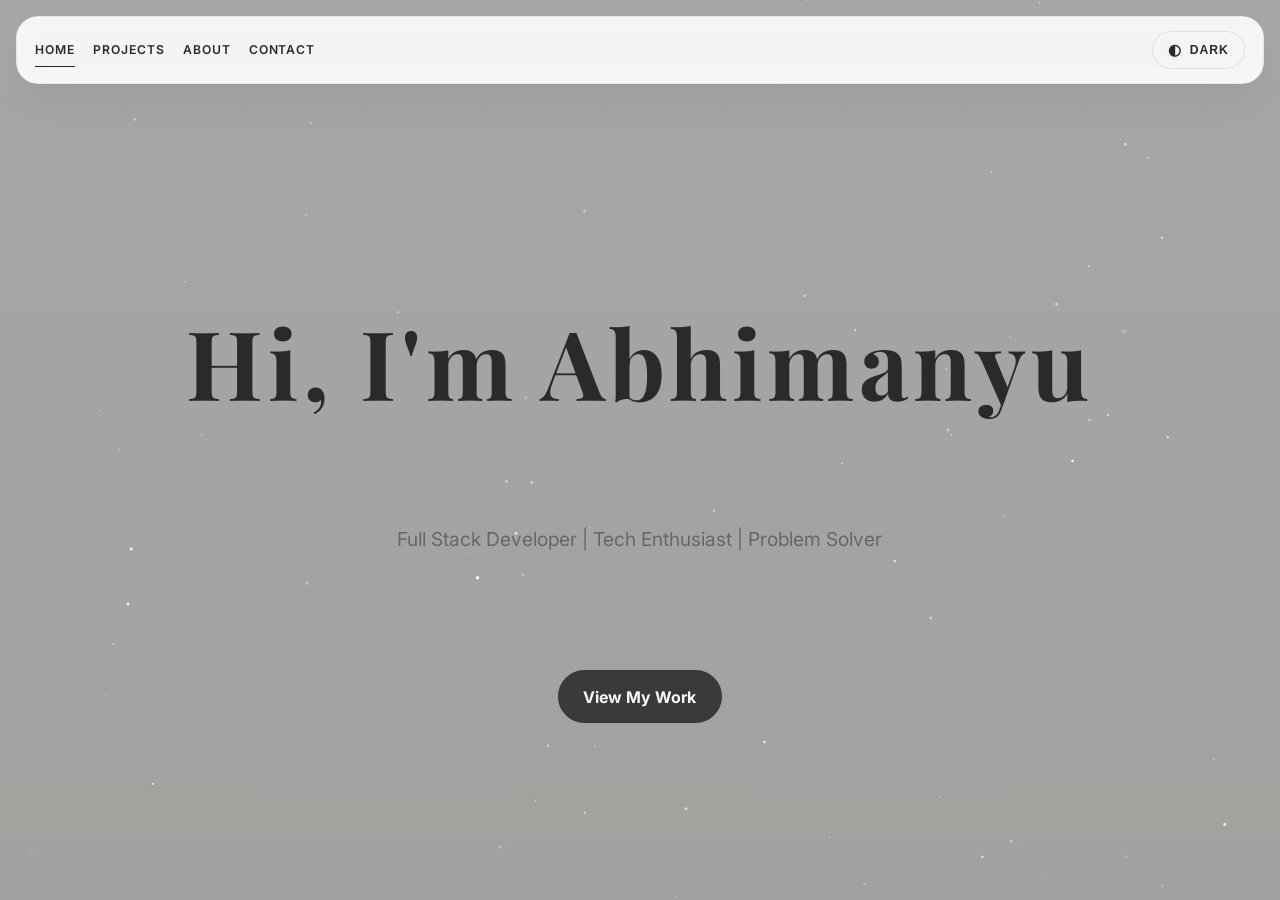
<file: index.html>
<!DOCTYPE html>
<html lang="en">
<head>
    <meta charset="UTF-8">
    <meta name="viewport" content="width=device-width, initial-scale=1.0">
    <title>Home</title>
    <link rel="stylesheet" href="style.css">
    <link rel="icon" type="image/png" href="https://raw.githubusercontent.com/kameno22/kameno22.github.io/refs/heads/main/resources/favicon.png">
</head>
<body>
    <canvas id="starCanvas"></canvas>

    <button class="hamburger-menu" id="hamburgerBtn" aria-label="Toggle menu" aria-expanded="false">
        <span></span>
        <span></span>
        <span></span>
    </button>

    <div class="sidebar-overlay" id="sidebarOverlay"></div>

    <nav class="floating-navbar" id="sidebarDrawer">
        <ul class="navbar-links" id="navbarLinks">
            <li><a href="index.html" class="active">Home</a></li>
            <li><a href="project.html">Projects</a></li>
            <li><a href="about.html">About</a></li>
            <li><a href="contact.html">Contact</a></li>
        </ul>
        <button class="theme-toggle" type="button" data-theme-toggle aria-pressed="false">
            <span class="theme-toggle-icon">◐</span>
            <span data-theme-label>Light</span>
        </button>
    </nav>

    <div class="container">
        <header class="hero-header">
            <h1>Hi, I'm <span class="accent">Abhimanyu</span></h1>
            <p>Full Stack Developer | Tech Enthusiast | Problem Solver</p>
            <a href="project.html" class="cta-button">View My Work</a>
        </header>


    </div>

    <footer>
        <p>&copy; 2026 Abhimanyu. All rights reserved.</p>
    </footer>

    <script src="script.js"></script>
</body>
</html>
</file>
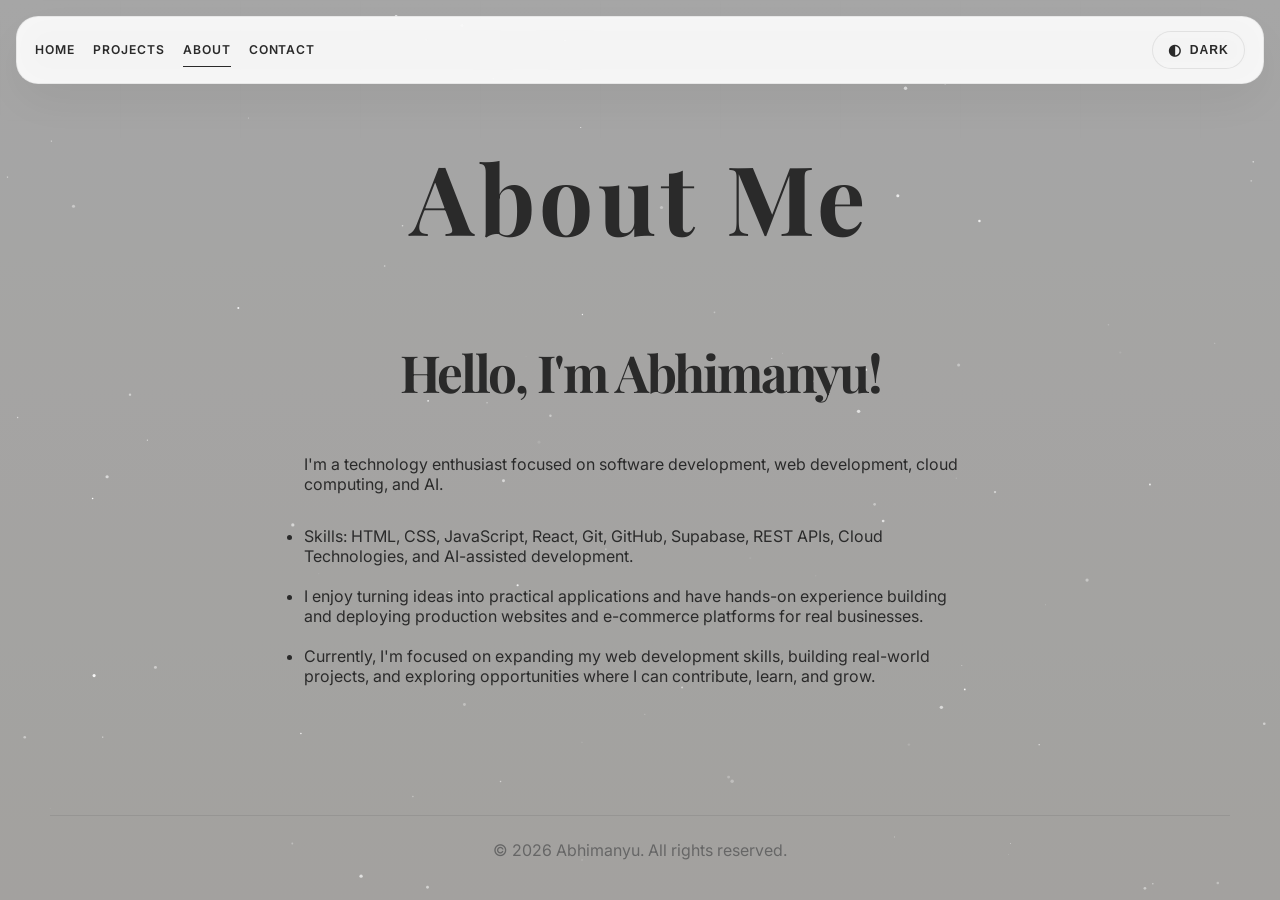
<file: about.html>
<!DOCTYPE html>
<html lang="en">
<head>
    <meta charset="UTF-8">
    <meta name="viewport" content="width=device-width, initial-scale=1.0">
    <title>About Me</title>
    <link rel="stylesheet" href="style.css">
    <link rel="icon" type="image/png" href="https://raw.githubusercontent.com/kameno22/kameno22.github.io/refs/heads/main/resources/favicon.png">
</head>
<body>
    <canvas id="starCanvas"></canvas>

    <button class="hamburger-menu" id="hamburgerBtn" aria-label="Toggle menu" aria-expanded="false">
        <span></span>
        <span></span>
        <span></span>
    </button>

    <div class="sidebar-overlay" id="sidebarOverlay"></div>

    <nav class="floating-navbar" id="sidebarDrawer">
        <ul class="navbar-links" id="navbarLinks">
            <li><a href="index.html">Home</a></li>
            <li><a href="project.html">Projects</a></li>
            <li><a href="about.html" class="active">About</a></li>
            <li><a href="contact.html">Contact</a></li>
        </ul>
        <button class="theme-toggle" type="button" data-theme-toggle aria-pressed="false">
            <span class="theme-toggle-icon">◐</span>
            <span data-theme-label>Light</span>
        </button>
    </nav>

    <div class="container">
        <header style="padding-top: 150px;">
            <h1>About <span class="accent">Me</span></h1>
        </header>

        <div class="main-content">
            <section class="section">
                <div class="about-content">
                    <h2>Hello, I'm Abhimanyu!</h2>
                    <p>
                I'm a technology enthusiast focused on software development, web development, cloud computing, and AI.
                    </p>
                    <p>
                        <ul>
                    <li>Skills: HTML, CSS, JavaScript, React, Git, GitHub, Supabase, REST APIs, Cloud Technologies, and AI-assisted development.</li><br>

                    <li>I enjoy turning ideas into practical applications and have hands-on experience building and deploying production websites and e-commerce platforms for real businesses.</li><br>

                    <li>Currently, I'm focused on expanding my web development skills, building real-world projects, and exploring opportunities where I can contribute, learn, and grow.</li><br>
                    </ul>
                    </p>

                </div>
            </section>
        </div>
    </div>

    <footer>
        <p>&copy; 2026 Abhimanyu. All rights reserved.</p>
    </footer>

    <script src="script.js"></script>
</body>
</html>
</file>
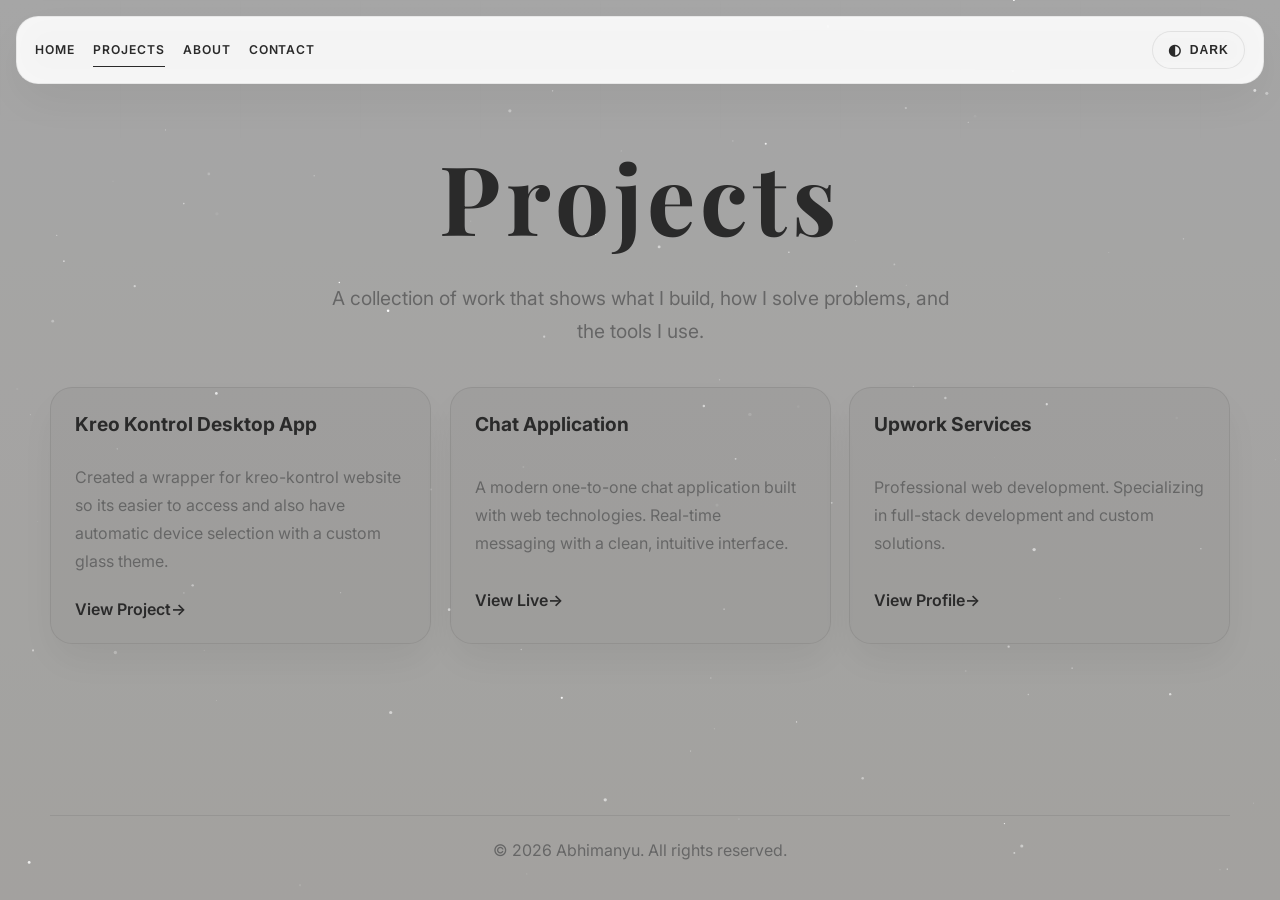
<file: project.html>
<!DOCTYPE html>
<html lang="en">
<head>
    <meta charset="UTF-8">
    <meta name="viewport" content="width=device-width, initial-scale=1.0">
    <title>Projects</title>
    <link rel="stylesheet" href="style.css">
    <link rel="icon" type="image/png" href="https://raw.githubusercontent.com/kameno22/kameno22.github.io/refs/heads/main/resources/favicon.png">
</head>
<body>
    <canvas id="starCanvas"></canvas>

    <button class="hamburger-menu" id="hamburgerBtn" aria-label="Toggle menu" aria-expanded="false">
        <span></span>
        <span></span>
        <span></span>
    </button>

    <div class="sidebar-overlay" id="sidebarOverlay"></div>

    <nav class="floating-navbar" id="sidebarDrawer">
        <ul class="navbar-links" id="navbarLinks">
            <li><a href="index.html">Home</a></li>
            <li><a href="project.html" class="active">Projects</a></li>
            <li><a href="about.html">About</a></li>
            <li><a href="contact.html">Contact</a></li>
        </ul>
        <button class="theme-toggle" type="button" data-theme-toggle aria-pressed="false">
            <span class="theme-toggle-icon">◐</span>
            <span data-theme-label>Light</span>
        </button>
    </nav>

    <div class="container">
        <header style="padding-top: 150px;">
            <h1><span class="accent">Projects</span></h1>
            <br><br>
            <p>A collection of work that shows what I build, how I solve problems, and the tools I use.</p>
        </header>

        <div class="main-content">
            <section class="section" id="projects">
                <div class="projects-grid">
                    <a href="https://github.com/abhi0-tech/kreo-kontrol-app" target="_blank" rel="noopener noreferrer" class="project-card">
                        <h3>Kreo Kontrol Desktop App</h3>
                        <p>Created a wrapper for kreo-kontrol website so its easier to access and also have automatic device selection with a custom glass theme.</p>
                        <span class="view-btn">View Project</span>
                    </a>
                    <a href="https://conecta-tpg1.onrender.com/" target="_blank" rel="noopener noreferrer" class="project-card">
                        <h3>Chat Application</h3>
                        <p>A modern one-to-one chat application built with web technologies. Real-time messaging with a clean, intuitive interface.</p>
                        <span class="view-btn">View Live</span>
                    </a>
                    <a href="https://www.upwork.com/services/product/development-it-a-full-fledged-website-2106696555808700389?ref=project_share" target="_blank" rel="noopener noreferrer" class="project-card">
                        <h3>Upwork Services</h3>
                        <p>Professional web development. Specializing in full-stack development and custom solutions.</p>
                        <span class="view-btn">View Profile</span>
                    </a>

                </div>
            </section>
        </div>
    </div>

    <footer>
        <p>&copy; 2026 Abhimanyu. All rights reserved.</p>
    </footer>

    <script src="script.js"></script>
</body>
</html>
</file>
<file: style.css>
@import url('https://fonts.googleapis.com/css2?family=Playfair+Display:wght@500;600;700&family=Inter:wght@300;400;500;600;700&display=swap');

:root {
    --bg-primary: #000000;
    --bg-secondary: #090909;
    --surface-primary: rgba(255, 255, 255, 0.05);
    --surface-secondary: rgba(255, 255, 255, 0.08);
    --text-primary: #f7f7f7;
    --text-secondary: #b8b8b8;
    --border-color: rgba(255, 255, 255, 0.12);
    --shadow-color: rgba(0, 0, 0, 0.38);
    --accent-primary: #ffffff;
    --accent-secondary: #d9d9d9;
    --navbar-bg: rgba(8, 8, 8, 0.78);
    --navbar-border: rgba(255, 255, 255, 0.14);
    --star-color: rgba(255, 255, 255, 0.92);
}

body.theme-light {
    --bg-primary: #faf8f4;
    --bg-secondary: #ffffff;
    --surface-primary: rgba(0, 0, 0, 0.04);
    --surface-secondary: rgba(0, 0, 0, 0.06);
    --text-primary: #2a2a2a;
    --text-secondary: #666666;
    --border-color: rgba(0, 0, 0, 0.08);
    --shadow-color: rgba(0, 0, 0, 0.06);
    --accent-primary: #3a3a3a;
    --accent-secondary: #5a5a5a;
    --navbar-bg: rgba(255, 255, 255, 0.92);
    --navbar-border: rgba(0, 0, 0, 0.06);
    --star-color: rgba(100, 100, 100, 0.5);
}

* {
    box-sizing: border-box;
    margin: 0;
    padding: 0;
}

html {
    scroll-behavior: smooth;
}

body {
    min-height: 100vh;
    overflow-x: hidden;
    background:
        radial-gradient(circle at 18% 18%, rgba(255, 255, 255, 0.06), transparent 26%),
        radial-gradient(circle at 82% 12%, rgba(255, 255, 255, 0.05), transparent 22%),
        linear-gradient(180deg, var(--bg-secondary), var(--bg-primary));
    color: var(--text-primary);
    font-family: 'Inter', -apple-system, BlinkMacSystemFont, 'Segoe UI', sans-serif;
    position: relative;
    transition: background-color 0.35s ease, color 0.35s ease;
    display: flex;
    flex-direction: column;
    animation: siteFadeInBlur 0.7s ease both;
}

body::before {
    content: '';
    position: fixed;
    inset: 0;
    background-image: linear-gradient(rgba(255, 255, 255, 0.02) 1px, transparent 1px), linear-gradient(90deg, rgba(255, 255, 255, 0.02) 1px, transparent 1px);
    background-size: 120px 120px;
    mask-image: linear-gradient(to bottom, rgba(0, 0, 0, 0.55), transparent 80%);
    pointer-events: none;
    z-index: 0;
}

body.page-fade-out {
    opacity: 0.92;
}

canvas#starCanvas {
    position: fixed;
    inset: 0;
    width: 100%;
    height: 100%;
    display: block;
    z-index: 1;
    pointer-events: none;
}

.container,
footer {
    position: relative;
    z-index: 2;
}

.floating-navbar {
    position: fixed;
    top: 16px;
    left: 16px;
    right: 16px;
    width: calc(100% - 32px);
    z-index: 20;
    display: flex;
    align-items: center;
    justify-content: space-between;
    gap: 16px;
    padding: 14px 18px;
    border-radius: 22px;
    background: var(--navbar-bg);
    border: 1px solid var(--navbar-border);
    backdrop-filter: blur(18px);
    -webkit-backdrop-filter: blur(18px);
    box-shadow: 0 18px 50px var(--shadow-color);
}

.hamburger-menu {
    position: fixed;
    top: 16px;
    left: 16px;
    z-index: 25;
    display: none;
    flex-direction: column;
    gap: 5px;
    background: none;
    border: none;
    cursor: pointer;
    padding: 8px;
    align-items: center;
    justify-content: center;
}

.hamburger-menu span {
    width: 24px;
    height: 2px;
    background: var(--text-primary);
    border-radius: 2px;
    transition: all 0.3s ease;
    display: block;
}

.hamburger-menu.active span:nth-child(1) {
    transform: rotate(45deg) translate(8px, 8px);
}

.hamburger-menu.active span:nth-child(2) {
    opacity: 0;
}

.hamburger-menu.active span:nth-child(3) {
    transform: rotate(-45deg) translate(8px, -8px);
}

.sidebar-overlay {
    display: none;
    position: fixed;
    top: 0;
    left: 0;
    right: 0;
    bottom: 0;
    background: rgba(0, 0, 0, 0.5);
    z-index: 15;
    opacity: 0;
    pointer-events: none;
    transition: opacity 0.3s ease;
}

.sidebar-overlay.active {
    opacity: 1;
    pointer-events: auto;
}

.navbar-links {
    list-style: none;
    display: flex;
    align-items: center;
    gap: 18px;
    flex-wrap: wrap;
}

.floating-navbar a,
.theme-toggle {
    color: var(--text-primary);
    text-decoration: none;
    text-transform: uppercase;
    letter-spacing: 0.08em;
    font-size: 0.76rem;
    font-weight: 600;
}

.floating-navbar a {
    position: relative;
    display: inline-flex;
    align-items: center;
    padding: 0.45rem 0;
}

.floating-navbar a::after {
    content: '';
    position: absolute;
    left: 0;
    bottom: -2px;
    width: 100%;
    height: 1px;
    transform: scaleX(0);
    transform-origin: left;
    background: currentColor;
    transition: transform 0.2s ease;
}

.floating-navbar a.active::after {
    transform: scaleX(1);
}

.floating-navbar a:hover {
    color: var(--accent-secondary);
}

.floating-navbar a:hover::after {
    transform: scaleX(1);
}

.theme-toggle {
    display: inline-flex;
    align-items: center;
    gap: 0.5rem;
    border: 1px solid var(--border-color);
    border-radius: 999px;
    padding: 0.65rem 0.95rem;
    background: rgba(255, 255, 255, 0.05);
    cursor: pointer;
    white-space: nowrap;
}

.theme-toggle-icon {
    font-size: 0.95rem;
    line-height: 1;
}

.container {
    width: min(1180px, calc(100% - 32px));
    margin: 0 auto;
    flex: 1;
}

header {
    min-height: 100vh;
    display: grid;
    place-items: center;
    text-align: center;
    padding: 6.5rem 0 4rem;
}

/* Reduce header height for about/contact pages */
header:not(.hero-header) {
    min-height: auto;
    padding: 3rem 0 2rem;
}

/* Keep full-height hero on home page */
header.hero-header {
    min-height: 100vh;
    padding: 6.5rem 0 4rem;
}

header.hero-header h1,
header.hero-header p,
header.hero-header .cta-button,
.about-content h2,
.about-content p,
.contact-links .contact-link {
    opacity: 0;
    animation: liftUp 0.75s cubic-bezier(0.34, 1.56, 0.64, 1) both;
}

header.hero-header h1 {
    animation-delay: 0.12s;
}

header.hero-header p {
    animation-delay: 0.28s;
}

header.hero-header .cta-button {
    animation-delay: 0.44s;
}

.about-content h2 {
    animation-delay: 0.12s;
}

.about-content p:nth-of-type(1) {
    animation-delay: 0.24s;
}

.about-content p:nth-of-type(2) {
    animation-delay: 0.36s;
}

.about-content p:nth-of-type(3) {
    animation-delay: 0.48s;
}

.contact-links .contact-link:nth-child(1) {
    animation-delay: 0.12s;
}

.contact-links .contact-link:nth-child(2) {
    animation-delay: 0.24s;
}

.contact-links .contact-link:nth-child(3) {
    animation-delay: 0.36s;
}

/* Projects page animations */
header:not(.hero-header) h1,
header:not(.hero-header) p,
.projects-grid .project-card {
    opacity: 0;
    animation: liftUp 0.75s cubic-bezier(0.34, 1.56, 0.64, 1) both;
}

header:not(.hero-header) h1 {
    animation-delay: 0.12s;
}

header:not(.hero-header) p {
    animation-delay: 0.28s;
}

.projects-grid .project-card:nth-child(1) {
    animation-delay: 0.12s;
}

.projects-grid .project-card:nth-child(2) {
    animation-delay: 0.24s;
}

.projects-grid .project-card:nth-child(3) {
    animation-delay: 0.36s;
}

header h1 {
    font-family: 'Playfair Display', serif;
    font-size: clamp(3rem, 8vw, 6rem);
    line-height: 0.96;
    letter-spacing: 0.05em;
    margin-bottom: 0;
}

/* Hero header specific styles */
header.hero-header h1 {
    margin-bottom: -18rem;
}

.accent {
    font-weight: 700;
}

header p {
    max-width: 40rem;
    margin: 0 auto 0.5rem;
    color: var(--text-secondary);
    font-size: clamp(1rem, 1.8vw, 1.2rem);
    line-height: 1.7;
}

/* Hero header specific styles */
header.hero-header p {
    margin: 0 auto -12rem;
}

.cta-button {
    display: inline-flex;
    align-items: center;
    justify-content: center;
    padding: 0.95rem 1.55rem;
    border-radius: 999px;
    border: 1px solid var(--border-color);
    background: var(--accent-primary);
    color: var(--bg-primary);
    text-decoration: none;
    font-weight: 700;
    transition: transform 0.2s ease, box-shadow 0.2s ease, background 0.2s ease, color 0.2s ease;
}

.cta-button:hover {
    transform: translateY(-2px);
    box-shadow: 0 16px 34px var(--shadow-color);
    background: transparent;
    color: var(--text-primary);
}

.main-content {
    padding: 0 0 2rem;
}

.section {
    margin-bottom: 3rem;
    animation: fadeInUp 0.55s ease both;
}

.section h2 {
    font-family: 'Playfair Display', serif;
    font-size: clamp(2rem, 4vw, 3.2rem);
    letter-spacing: -0.04em;
    margin-bottom: 2rem;
    text-align: center;
}

.projects-grid,
.contact-links {
    display: grid;
    gap: 1.2rem;
    grid-template-columns: repeat(auto-fit, minmax(240px, 1fr));
}

.contact-links {
    margin-top: 7.5rem;
}

.contact-link,
.about-panel {
    background: var(--surface-primary);
    border: 1px solid var(--border-color);
    border-radius: 22px;
    padding: 1.5rem;
    backdrop-filter: blur(18px);
    -webkit-backdrop-filter: blur(18px);
    box-shadow: 0 18px 40px var(--shadow-color);
    transition: transform 0.3s cubic-bezier(0.34, 1.56, 0.64, 1), border-color 0.3s ease, background 0.3s ease, box-shadow 0.3s ease;
    will-change: transform;
}

.project-card {
    background: var(--surface-primary);
    border: 1px solid var(--border-color);
    border-radius: 22px;
    padding: 1.5rem;
    backdrop-filter: blur(18px);
    -webkit-backdrop-filter: blur(18px);
    box-shadow: 0 18px 40px var(--shadow-color);
    transition: transform 0.3s cubic-bezier(0.34, 1.56, 0.64, 1), border-color 0.3s ease, background 0.3s ease, box-shadow 0.3s ease;
    will-change: transform;
    display: grid;
    gap: 1rem;
    text-decoration: none;
    color: inherit;
}

.projects-grid .project-card:hover,
.projects-grid .project-card:focus-visible,
.contact-links .contact-link:hover,
.contact-links .contact-link:focus-visible {
    transform: translateY(-9px) scale(1.01);
    border-color: rgba(255, 255, 255, 0.24);
    background: var(--surface-secondary);
    box-shadow: 0 28px 60px var(--shadow-color);
}

.project-card h3,
.contact-link h3,
.about-panel h3 {
    font-size: 1.2rem;
    margin-bottom: 0.7rem;
}

.project-card p,
.contact-link p,
.about-panel p {
    color: var(--text-secondary);
    line-height: 1.75;
}

.view-btn {
    display: inline-flex;
    margin-top: 0.5rem;
    color: var(--text-primary);
    font-weight: 600;
    cursor: pointer;
}

.view-btn::after {
    content: ' →';
}

.about-content {
    display: grid;
    gap: 1rem;
    max-width: 42rem;
    margin: 4rem auto 0;
}

.contact-link {
    text-decoration: none;
    color: var(--text-primary);
    display: grid;
    gap: 0.9rem;
    justify-items: center;
    text-align: center;
}

.contact-link svg {
    width: 2.5rem;
    height: 2.5rem;
}

.contact-icon {
    width: 2.5rem;
    height: 2.5rem;
    object-fit: cover;
    display: block;
}

footer {
    width: min(1180px, calc(100% - 32px));
    margin: 0 auto;
    padding: 1.5rem 0 2.5rem;
    color: var(--text-secondary);
    text-align: center;
    border-top: 1px solid var(--border-color);
}

/* Hide footer on home page (when only hero-header exists) */
.container:has(> header.hero-header:only-child) ~ footer {
    display: none;
}

/* Ensure home page fits exactly in viewport */
.container:has(> header.hero-header:only-child) {
    height: 100vh;
    display: flex;
    align-items: center;
    justify-content: center;
}

.page-wrapper {
    width: 100%;
    display: flex;
    flex-direction: column;
    align-items: center;
    opacity: 0;
    animation: pageWrapperFadeSlideIn 0.5s ease-out forwards;
}

body.page-fade-out .page-wrapper {
    animation: pageWrapperFadeSlideOut 0.35s ease-in forwards;
}

@keyframes pageWrapperFadeSlideIn {
    from {
        opacity: 0;
        transform: translateY(25px);
    }

    to {
        opacity: 1;
        transform: translateY(0);
    }
}

@keyframes pageWrapperFadeSlideOut {
    from {
        opacity: 1;
        transform: translateY(0);
    }

    to {
        opacity: 0;
        transform: translateY(-25px);
    }
}

@keyframes fadeInUp {
    from {
        opacity: 0;
        transform: translateY(18px);
        filter: blur(8px);
    }

    to {
        opacity: 1;
        transform: translateY(0);
        filter: blur(0);
    }
}

@keyframes textReveal {
    from {
        opacity: 0;
        transform: translateY(14px);
        filter: blur(6px);
    }

    to {
        opacity: 1;
        transform: translateY(0);
        filter: blur(0);
    }
}

@keyframes liftUp {
    from {
        opacity: 0;
        transform: translateY(48px);
        filter: blur(8px);
    }

    to {
        opacity: 1;
        transform: translateY(0);
        filter: blur(0);
    }
}

@keyframes siteFadeInBlur {
    from {
        opacity: 0;
        filter: blur(10px);
    }

    to {
        opacity: 1;
        filter: blur(0);
    }
}

@media (max-width: 900px) {
    .floating-navbar {
        padding: 12px 14px;
    }

    .navbar-links {
        gap: 12px;
    }

    .theme-toggle {
        padding: 0.6rem 0.8rem;
    }
}

@media (max-width: 640px) {
    .hamburger-menu {
        display: flex;
    }

    .sidebar-overlay {
        display: block;
    }

    .floating-navbar {
        top: 0;
        left: -100%;
        right: auto;
        width: min(280px, 86vw);
        height: 100vh;
        border-radius: 0;
        border: none;
        border-right: 1px solid var(--border-color);
        background: var(--bg-primary);
        box-shadow: 0 18px 50px var(--shadow-color);
        display: flex;
        flex-direction: column;
        align-items: stretch;
        justify-content: flex-start;
        gap: 0;
        padding: 80px 0 2rem;
        transition: left 0.3s ease;
    }

    .floating-navbar.active {
        left: 0;
    }

    .navbar-links {
        width: 100%;
        flex-direction: column;
        align-items: stretch;
        gap: 0;
        flex: 1;
    }

    .navbar-links li {
        border-bottom: 1px solid var(--border-color);
    }

    .floating-navbar a {
        display: block;
        width: 100%;
        padding: 1rem 1.5rem;
    }

    .floating-navbar a::after {
        bottom: 0;
        height: 2px;
        background: var(--accent-primary);
    }

    .floating-navbar a:hover {
        background: rgba(255, 255, 255, 0.05);
    }

    .theme-toggle {
        margin: auto 1.5rem 0;
        width: calc(100% - 3rem);
        justify-content: center;
    }

    header {
        min-height: auto;
        padding: 8.5rem 0 3rem;
    }

    .main-content {
        padding-bottom: 3rem;
    }

    .projects-grid,
    .contact-links {
        grid-template-columns: 1fr;
    }

    .project-card,
    .contact-link,
    .about-panel {
        padding: 1.25rem;
        border-radius: 18px;
    }
}

@media (prefers-reduced-motion: reduce) {
    * {
        scroll-behavior: auto !important;
        animation-duration: 0.01ms !important;
        animation-iteration-count: 1 !important;
        transition-duration: 0.01ms !important;
    }
}
</file>
